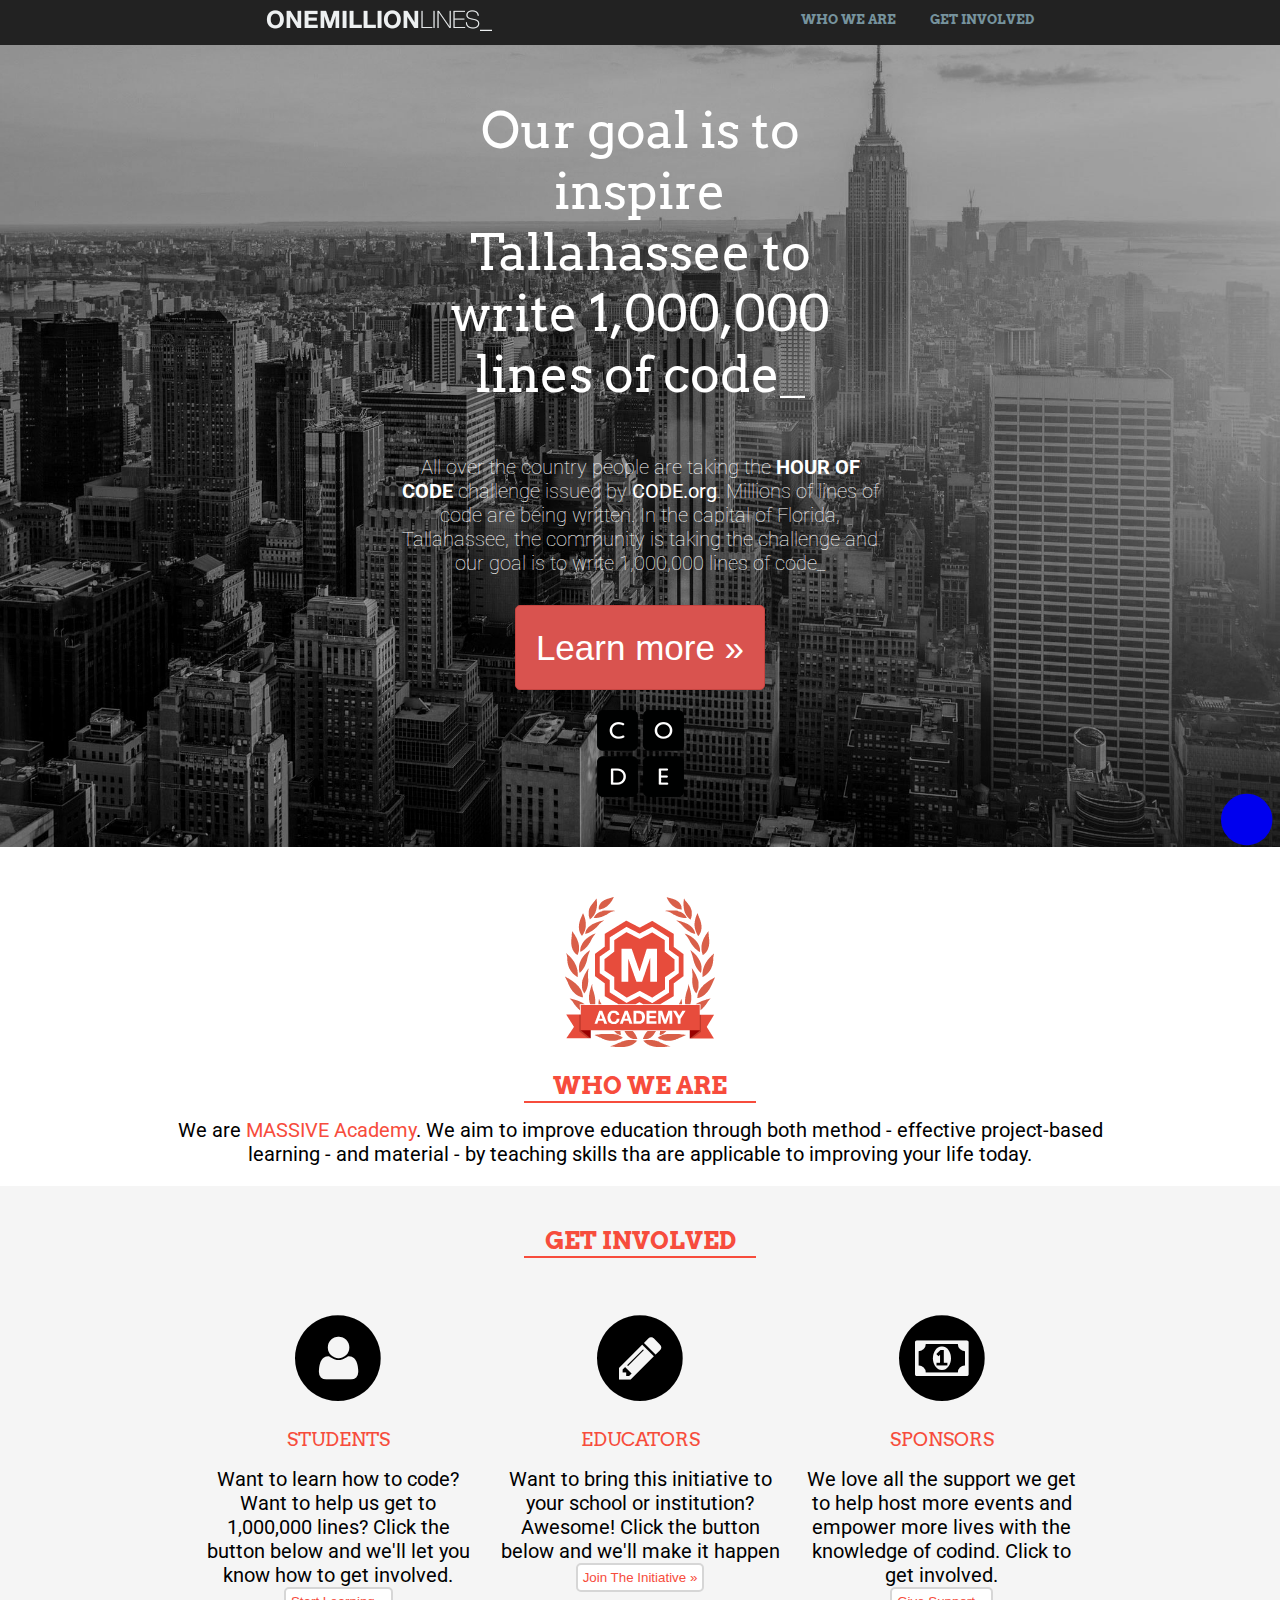
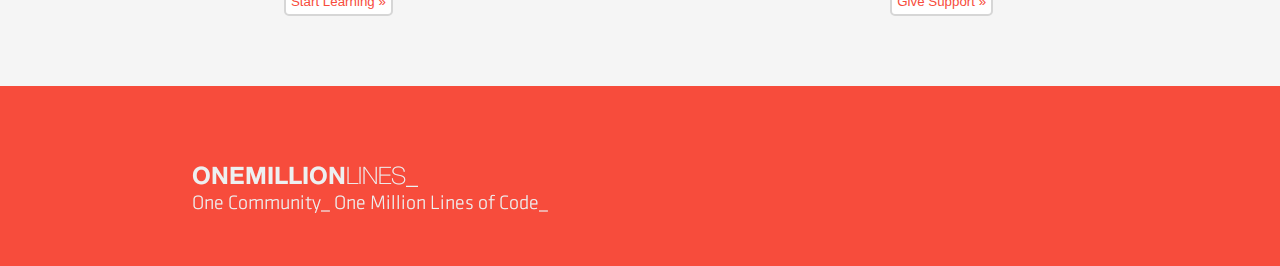
<file: index.html>
<!DOCTYPE html>
<html lang="en">
  <head>
    <meta charset="utf-8">
    <meta http-equiv="X-UA-Compatible" content="IE=edge">
    <meta name="viewport" content="width=device-width, initial-scale=1">
    <!-- The above 3 meta tags *must* come first in the head; any other head content must come *after* these tags -->
    <meta name="description" content="One Million lines ecf projet - cci cfa nouméa ">
    <meta name="author" content="Angelina Garaebiti">

    <title>One Million Lines</title>

    <link rel="preconnect" href="https://fonts.googleapis.com">
    <link rel="preconnect" href="https://fonts.gstatic.com" crossorigin>
    <link rel="stylesheet" type="text/css" href="http://fonts.googleapis.com/css?family=Arvo">
    <link href="https://fonts.googleapis.com/css2?family=Arvo&display=swap" rel="stylesheet">

    <!-- AJOUT ROBOTO FONT FAMILY  -->
    <link href="https://fonts.googleapis.com/css2?family=Roboto" rel="stylesheet">
    <link href="https://fonts.googleapis.com/css2?family=Roboto:wght@100&display=swap" rel="stylesheet">


    <link rel="stylesheet" type="text/css" href="fonts/font-awesome/css/font-awesome.min.css">


    
    <!-- Custom styles for this template -->
    <link href="css/custom.css" rel="stylesheet">
    
    <!-- AJOUT BOOTSTRAP -->
    <link href="https://cdn.jsdelivr.net/npm/bootstrap@5.2.3/dist/css/bootstrap.min.css" rel="stylesheet"
        integrity="sha384-rbsA2VBKQhggwzxH7pPCaAqO46MgnOM80zW1RWuH61DGLwZJEdK2Kadq2F9CUG65" crossorigin="anonymous">

  </head>

  <body>

    <nav>
        <div id="logo">
            <a class="navbar-brand" href="#"><img src="./images/top-logo.png" alt="One Million Lines" title="One Million Lines"></a>
        </div>
        <label id="lab" for="ch"><i class="fa fa-solid fa-bars"></i></label>
        
        <input type="checkbox" id="ch" >
        <div id="menu">
            <ul>
                <li><a href="#who">Who we are</a></li>
                <li><a href="#get-involved">Get Involved</a></li>
            </ul>
        </div>
      
    </nav>

    <div id="home">
        <div class="container ">
            <div class="title">
                <h1>
                    Our goal is to inspire  Tallahassee to write 1,000,000 lines of code_
                </h1>
            </div>
            <p>
                All over the country people are taking the <strong id="hour">Hour of code</strong> challenge issued by <strong>CODE.org</strong>. Millions of lines of code
                are being written. In the capital of Florida,  Tallahassee, the community is taking the challenge and our goal is to write 1,000,000 lines of code_ 
            </p>
            <div class="button">
                <button type="button">Learn more &raquo;</button>
                <img src="./images/code.png" title="Logo code" alt="logo se compose de 4 cases noires, chacune avec une lettre blanche">
            </div>
        </div>

    </div>

    <div id="who">
        <div class="text">
            <img src="./images/academy-brand-med.png" title="Logo Massive Academy" alt="Massive Academy Logo">
            <h2>Who we are</h2>
            <hr>
            <p>
              We are <span class="span-who"><span class="uppercase">Massive</span> Academy</span>. We aim to improve education through both 
              method - effective project-based learning - and material - by teaching skills tha are applicable to improving your life today.
            </p>
        </div>
    </div><!-- /#who -->

    <div id="get-involved">
        <h2>Get Involved</h2>
        <hr>
        <div class="get-container">
            <div class="item first">
                <span class="fa-stack fa-6x mb-4">
                    <i class="fa fa-circle fa-stack-2x icon-background text-dark"></i>
                    <i class="fa fa-stack-1x fa-solid fa-user  "></i>
                </span>
                <h3>students</h3>
                <p>Want to learn how to code? Want to help us get to 1,000,000 lines? Click the button below and we'll
                    let you know how to get involved.
                </p>
                <button type="button"> Start learning &raquo;</button>
            </div>
            <div class="item second">
                <span class="fa-stack fa-6x mb-4">
                    <i class="fa fa-circle fa-stack-2x icon-background text-dark"></i>
                    <i class="fa fa-stack-1x fa-solid fa-pencil "></i>
                </span>
                <h3>Educators</h3>
                <p>Want to bring this initiative to your school or institution? Awesome! Click the button below and we'll make it
                    happen
                </p>
                <button type="button"> Join The initiative &raquo;</button>
            </div>
            <div class="item third">
                <span class="fa-stack fa-6x mb-4">
                    <i class="fa fa-circle fa-stack-2x icon-background text-dark"></i>
                    <i class="fa fa-stack-1x fa-solid fa-money "></i>
                </span>
                <h3>Sponsors</h3>
                <p>We love all the support we get to help host more events and empower more lives with the knowledge of codind. Click to get involved.
                </p>
                <button type="button">Give Support &raquo;</button>
            </div>
        </div>
    </div><!-- /#get-involved -->

    <footer>
      <div class="container-footer">
        <img src="./images/one-million-bottom-brand.png" title="Footer One Million Lines" alt="One Million Lines">
      </div>
    </footer>

    <div id="back-to-top">
        <a href="#home">
            <span class="fa-stack fa-6x mb-4">
                <i class="fa fa-circle fa-stack-2x icon-background text-dark"></i>
                <i class="fa fa-stack-1x fa-solid fa-chevron-up text-white"></i>
            </span>
        </a>
    </div><!-- /#back-to-top -->

  </body>
</html>
</file>
<file: css/custom.css>
* {
  padding: 0;
  margin: 0;
}


/* barre de navigation */
nav {
  background-color: #222222;
  display: inline;
  flex-wrap: nowrap;
  padding: 10px;
  width: 100%;
  position: fixed;
  z-index: 10;
}

/* menu */
#menu {
  float: right;
  margin-right: 20%;
}
ul li {
  /* style texte  */
  list-style: none;
  text-transform: uppercase;
  font-size: small;

  /* disposition de la liste */
  display: inline;
  margin-left: 30px;
}

#ch {
    display: none;
  }
  #lab {
    width: 25px;
    height: 25px;
    color: white;
    margin: 4px;
    border: 1px solid #76939d;
    border-radius: 5px;
    display: none;
  }
  #lab i {
    position: relative;
    left: 5px;
  }

#menu ul li a {
  text-decoration: none;
  color: #76939d;
  font-weight: bold;
  font-family: "Arvo", serif;
}
#menu ul li a:hover {
  color: #f5f5f5;
}
#menu ul li a:active /* Quand le visiteur clique sur le lien */
{
color: #FFF;
}



/* logo */
#logo {
  float: left;
  margin-left: 20%;
}

/* jombotron */
#home {
  background-image: url("../images/hero-image.jpg");
  background-repeat: no-repeat;
  background-position: top center;
  background-attachment: fixed;
  background-size: cover;

  width: 100%;
  height: auto;

  margin-left: auto;
  margin-right: auto;

  text-align: center;
  color: white;

  display: flex;
  align-items: center;
  justify-content: center;
}

/* block text  */

.container {
  width: 50%;
  padding-bottom: 50px;
  padding-top: 100px;
}

/* titre */
.title {
  margin-left: auto;
  margin-right: auto;
  width: 60%;
}


#home h1 {
  font-family: "Arvo", serif;
  font-size: 50px;
  font-weight: normal;

  margin-left: auto;
  margin-right: auto;
}


/* paragraphe */
#home p {
  font-family: "Roboto", sans-serif;
  font-size: 20px;
  font-weight: lighter;

  margin-top: 50px;
  width: 76.9%;
  margin-left: auto;
  margin-right: auto;
}


/* block important  */
#hour {
  text-transform: uppercase;
  font-weight: bold;
}


/* block button logo */
.button {
  margin-top: 30px;
}
/* logo */
.button img {
  display: block;
  margin-left: auto;
  margin-right: auto;
}

/* bouton */
.button button {
  margin-bottom: 20px;
  height: 85px;
  width: 250px;

  background-color: #d9534f;
  border: 1px solid #c64440;
  border-radius: 5px;

  /* Mise en forme texte du bouton */
  font-family: sans-serif;
  color: white;
  font-size: 35px;
}

/* section WHO */
#who {
  text-align: center;
  padding-top: 50px;
  display: flex;
  align-items: center;
  justify-content: center;
  width: 100%;
}
#who h2 {
  margin-top: 20px;
  text-transform: uppercase;
  font-family: "Arvo", serif;
  color: #f74c3c;
  font-weight: bold;
}
#who p {
  font-family: "Roboto", sans-serif;
  margin-top: 15px;
  font-size: 20px;
  margin-left: auto;
  margin-right: auto;
  width: 74%;
  padding-bottom: 20px;
}
#who .span-who {
  color: #f74c3c;
}
#who .uppercase {
  text-transform: uppercase;
}

/* GET INVOLVED */
#get-involved {
  text-align: center;
  padding-top: 20px;
  background-color: #f5f5f5;
  width: 100%;
}
/* titre */
#get-involved h2 {
  display: flex;
  align-items: center;
  justify-content: center;

  margin-top: 20px;
  text-transform: uppercase;
  font-family: "Arvo", serif;
  color: #f74c3c;
  font-weight: bold;
}

/* block contenant des items */
.get-container {
  display: grid;
  grid-template-columns: repeat(3, 22%);
  column-gap: 20px;
  margin-top: 50px;
  text-align: center;
  justify-content: center;

  padding-bottom: 70px;
}
/* icones des items*/
.get-container span {
  font-size: 50px;
}
.get-container span .fa-solid {
  color: #f5f5f5;
}
/* titres des items */
.get-container h3 {
  /* positionnement */
  margin-top: 20px;

  /* style ecriture */
  text-transform: uppercase;
  font-family: "Arvo", serif;
  color: #f74c3c;
  font-weight: 400;
}
/* paragraphe des items */
.get-container p {
  font-family: "Roboto", sans-serif;

  /* positionnemet */
  margin-top: 15px;
  font-size: 20px;
  margin-left: auto;
  margin-right: auto;

  /* largeur d'un paragraphe */
  /* max-width: 70%; */
}

/* bouton des items */
.get-container button {
  text-align: center;
  padding: 5px;
  border-radius: 5px;
  background-color: #fff;
  color: #f74c3c;
  border: 2px solid #d6d6d6;
  text-transform: capitalize;
}

/* FOOTER  */
footer {
  background-color: #f74c3c;
  height: 20vh;
  width: 100%;
}

/* IMAGE */
footer .container-footer img {
  position: relative;
  top: 5em;
  left: 12em;
}

/* fléche : back to top */
#back-to-top span {
  position: fixed;
  left: 95%;
  bottom: 50px;
  font-size: 30px;
}

/* souligner les titre */
#who hr,
#get-involved hr {
  margin-left: auto;
  margin-right: auto;
  width: 18%;
  border: 1px solid #f74c3c;
}

/* responsive */
@media screen and (max-width: 1200px) and (min-width: 992px) {
  #home {
    background-position: top;
    height: auto;
  }
  .title {
    width: 650px;
  }
  #home h1 {
    font-size: 45px;
  }
  
  #home button {
    font-size: 35px;
  }


  #who p {
    width: 80%;
  }

  .container {
    margin-right: 500px;
  }
  .get-container {
    display: grid;
    grid-template-columns: repeat(3, 34%);
    column-gap: 10px;
    margin-top: 20px;
    margin-left: 80px;
    margin-right: 80px;
    padding-bottom: 20px;
  }
  .get-container p {
    margin-left: auto;
    margin-right: auto;
    max-width: 80%;
  }

  footer {
    height: 250px;
  }
  footer .container-footer img {
    top: 7em;
    left: 12em;
  }
}

@media screen and (max-width: 991px) and (min-width: 768px) {
  /* logo */
  #logo {
    float: left;
    margin-left: 5%;
  }

  #home .container h1 {
    font-size: 40px;
  }
  #home .container p {
    margin-top: 40px;
    width: 96%;
  }

  /* bouton */
  #home .button button {
    padding: 15px;
    padding-bottom: 20px;
    height: 60px;
    width: 200px;

    background-color: #f74c3c;
    border: 0;
    border-radius: 5px;

    /* Mise en forme texte du bouton */
    font-size: 28.5px;
  }

  #who p {
    width: 71%;
  }

  .get-container {
    display: block;
  }
  .get-container .item {
    margin-bottom: 20px;
  }
  .get-container p {
    max-width: 80%;
  }

  footer {
    height: 250px;
  }
  footer .container-footer img {
    top: 10em;
    left: 8em;
    width: 200px;
  }
  #back-to-top span {
    position: fixed;
    left: 95%;
    bottom: 15px;
    font-size: 20px;
  }
}
@media screen and (max-width: 767px) and (min-width: 180px) {
  #logo {
    margin-left: 0;
  }
  #img-logo {
    width: 100px;
  }

  #menu {
    display: block;
    position: absolute;
    left: 0;
    top: 40px;
    right: 0;
    opacity: 1;
    transform: translate(0, -1000px);
    transition: all 0.5s ease;
    z-index: 1;
    width: 100%;
    background-color: #222222;
  }
  #menu > a {
    width: auto;
  }
  #menu ul li {
    display: block;
    float: none;
  }

  #menu a {
    color: rgb(0, 0, 0);
    z-index: 10;
  }
  #ch:checked + #menu {
    transform: translate(0, 0);
    transition: all 0.5s ease;
  }
  #lab {
    display: block;
    position: absolute;
    top: 5px;
    left: 85%;
  }
  nav ul li {
    text-align: right;
    margin-right: 50px;
  }

  #home .container h1 {
    font-size: 35px;
    max-width: 365px;
    margin-top: auto;
  }
  #home .container p {
    font-size: 15px;
    max-width: 470px;
    margin-left: auto;
    margin-right: auto;
    margin-top: 0;
  }
  #home button {
    font-size: 15px;
    width: 100px;
    height: 35px;
    border-radius: 2px;
    margin-right: 5px;
  }
  #home .button img {
    width: 50px;
  }

  #who h2,
  #get-involved h2 {
    font-size: 20px;
    width: 84%;
    margin-left: auto;
    margin-right: auto;
  }

  #who img {
    width: 90px;
  }
  #who p {
    font-size: 15px;
    width: 84%;
  }

  #get-involved .get-container {
    display: block;
    padding-bottom: 0%;
  }
  #get-involved .get-container .item {
    margin-bottom: 50px;
  }
  .get-container p {
    max-width: 84%;
    font-size: 15px;
  }
  .get-container span {
    font-size: 35px;
  }

  footer {
    height: 150px;
  }
  footer .container-footer img {
    top: 76px;
    left: 2em;
    width: 100px;
  }

  #back-to-top span {
    position: fixed;
    left: 90%;
    bottom: 50px;
    font-size: 15px;
  }
}
</file>
